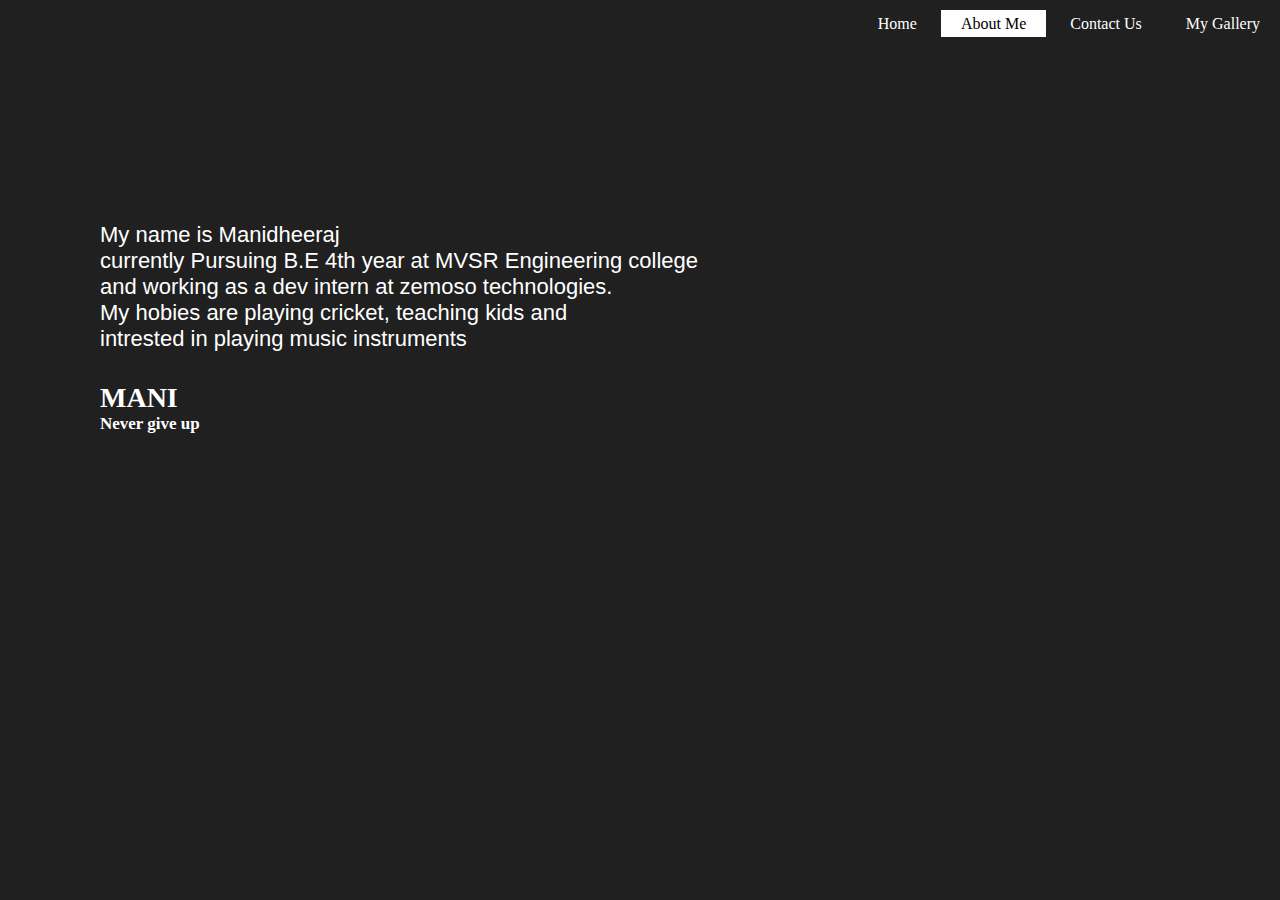
<file: aboutme.html>
<!DOCTYPE html>
<html lang="en">
<head>
  <meta charset="UTF-8">
  <meta http-equiv="X-UA-Compatible" content="IE=edge">
  <meta name="viewport" content="width=device-width, initial-scale=1.0">
  <title>About Me</title>
  <link href="about_style.css" rel="stylesheet">
</head>
<body>
  <header>
    <div class="main">
      <ul>
        <li><a href="./home.html">Home</a></li>
        <li class="active"><a href="./aboutme.html">About Me</a></li>
        <li><a href="./contactme1.html">Contact Us</a></li>
        <li><a href="./gallery1.html">My Gallery</a></li>
      </ul>
    </div>
  </header> 
  <div class="wrapper">
    <div class="testimonial">
      <article>
        <!-- <img id="image" src="./img.jpg"  height="150px" alt="mani"> -->
        <blockquote>
          My name is Manidheeraj <br> currently Pursuing B.E 4th year at MVSR Engineering college
          <br> and working as a dev intern at zemoso technologies.<br>
          My hobies are playing cricket, teaching kids and <br> intrested in playing music instruments 
          <h5>Mani</h5>
          <p><strong>Never give up</strong></p>
        </blockquote>
      </artice>
    </div>
  </div>

  
</body>
</html>
</file>
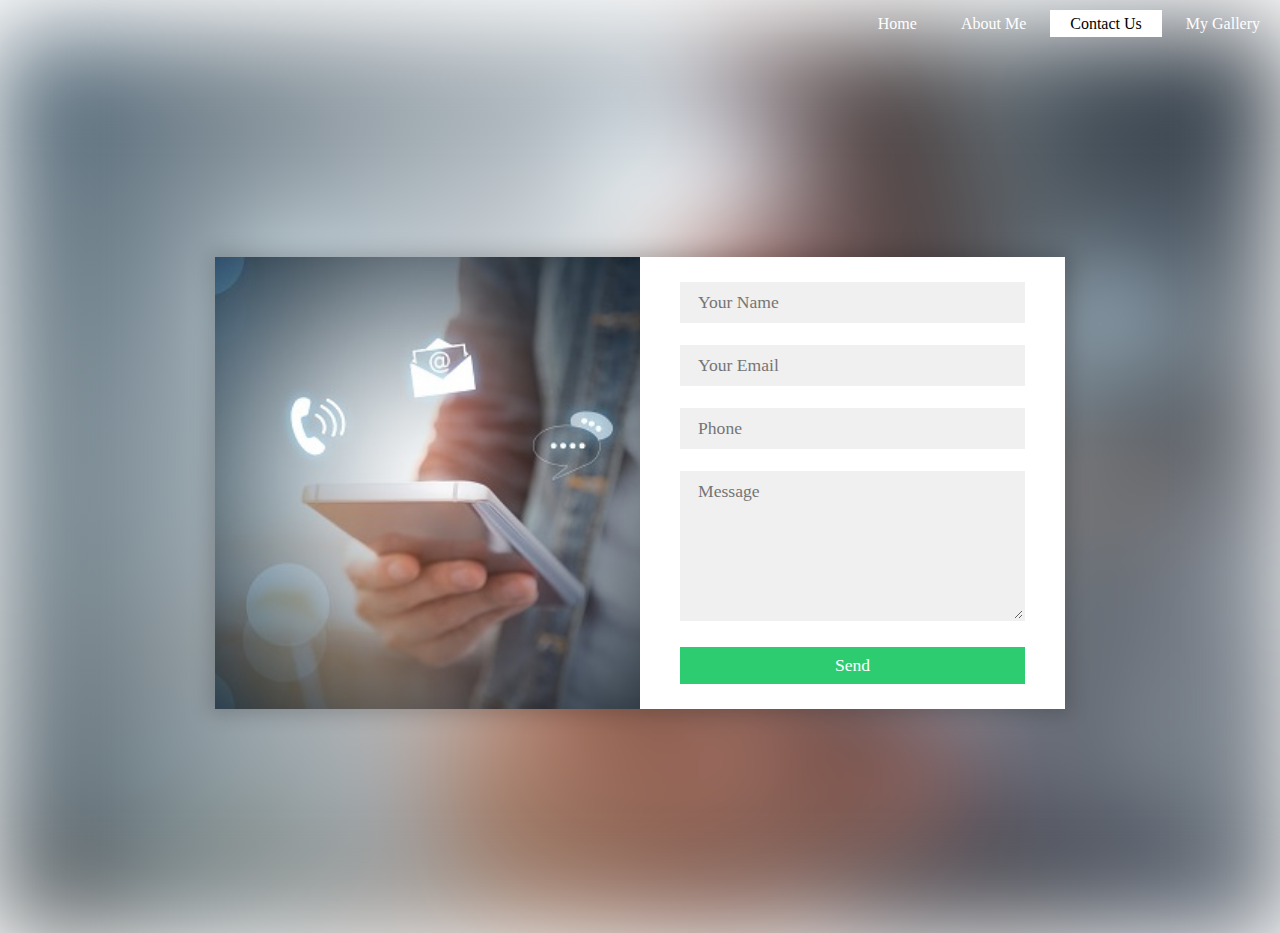
<file: contactme1.html>
<!DOCTYPE html>
<html>
<head>
	<title>Contact us</title>
	<link rel="stylesheet" type="text/css" href="stylesheet.css">
	<link href="https://fonts.googleapis.com/css?family=Quicksand&display=swap" rel="stylesheet">
	<meta name="viewport" content="width=device-width,initial-scale=1.0,minimum-scale=1.0,maximum-scale=1.0">
</head>
<body>
    <header>
        <div class="main">
          <ul>
            <li><a href="./home.html">Home</a></li>
            <li><a href="./aboutme.html">About Me</a></li>
            <li class="active"><a href="./contactme1.html">Contact Us</a></li>
            <li><a href="gallery1.html">My Gallery</a></li>
          </ul>
        </div>
      </header> 
	<div class="container">
		<div class="contact-box">
			<div class="left"></div>
			<div class="right">
				<!-- <h2>Contact Us</h2> -->
				<input type="text" class="field" placeholder="Your Name">
				<input type="text" class="field" placeholder="Your Email">
				<input type="text" class="field" placeholder="Phone">
				<textarea placeholder="Message" class="field"></textarea>
				<button class="btn">Send</button>
			</div>
		</div>
	</div>
</body>
</html>
</file>
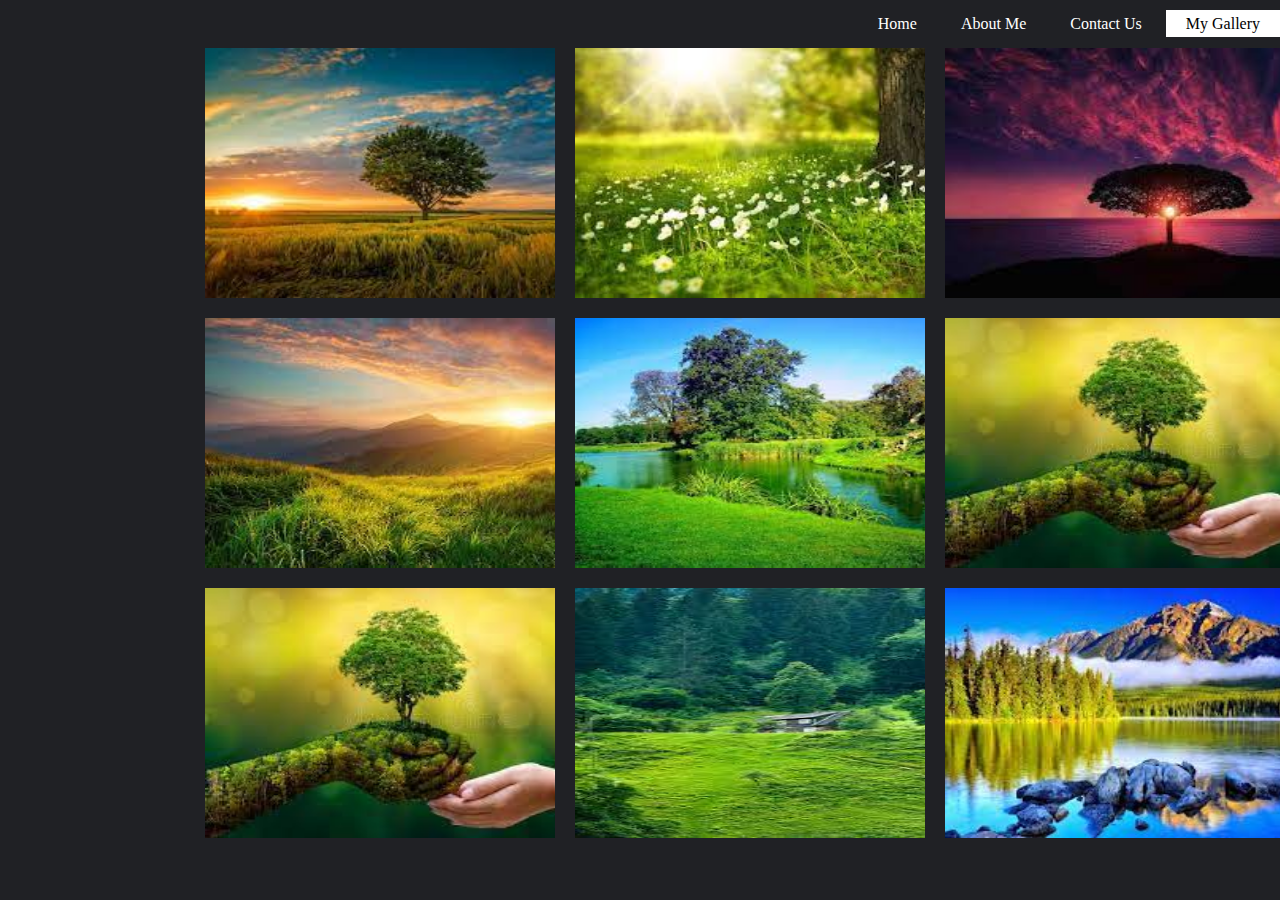
<file: gallery1.html>
<html>
<head>
  <link href="gallery1.css" rel="stylesheet">
</head>
<body>
    <header>
        <div class="main">
          <ul>
            <li><a href="./home.html">Home</a></li>
            <li><a href="./aboutme.html">About Me</a></li>
            <li><a href="./contactme1.html">Contact Us</a></li>
            <li class="active"><a href="./mygallery.html">My Gallery</a></li>
          </ul>
        </div>
      </header> 
  <div class="gallery-image">
    <div class="img-box">
      <img src="./images/img1.jpeg" alt="mani" />
      </div> 
    <div class="img-box">
      <img src="images/img2.jpeg" alt="mani" />
    </div>
    <div class="img-box">
      <img src="./images/img3.jpeg" alt="mani" />
    </div>
    <div class="img-box">
      <img src="./images/img4.jpeg" alt="mani" />
    </div>
    <div class="img-box">
      <img src="./images/img5.jpeg" alt="mani" />
    </div>
    <div class="img-box">
      <img src="./images/img6.jpeg" alt="mani" />
    </div>
    <div class="img-box">
        <img src="./images/img7.jpeg" alt="mani" />
      </div>
      <div class="img-box">
        <img src="./images/img8.jpeg" alt="mani" />
      </div>
      <div class="img-box">
        <img src="./images/img9.jpeg" alt="mani" />
      </div>
  </div>
</body>
</html>
</file>
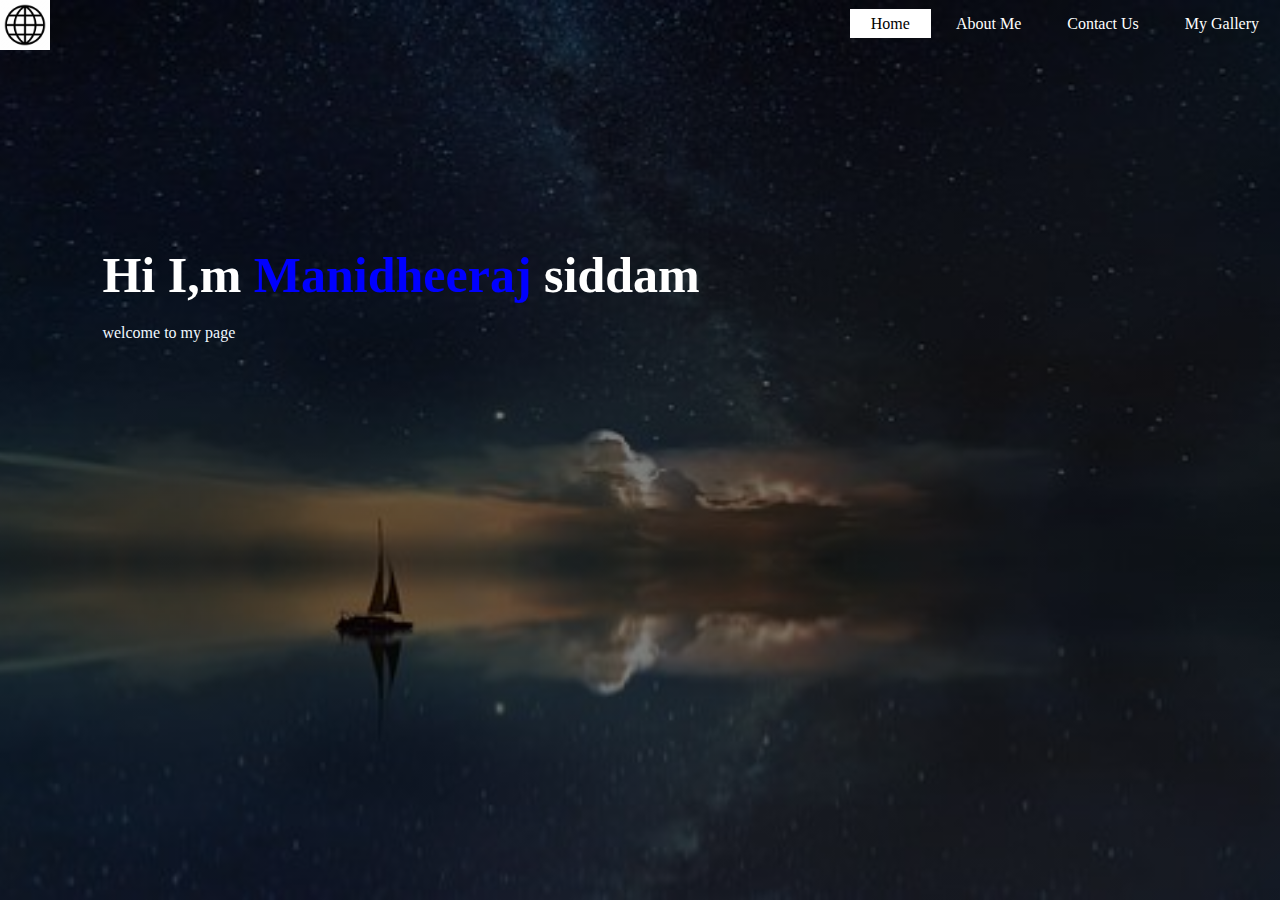
<file: home.html>
<!DOCTYPE html>
<html lang="en">
<head>
    <link rel="stylesheet" href="./home.css" type="text/css">
    <meta charset="UTF-8">
    <meta http-equiv="X-UA-Compatible" content="IE=edge">
    <meta name="viewport" content="width=device-width, initial-scale=1.0">
    <title>Manidheeraj</title>
</head>
<body>
    <header>
        <div class="hero">
            <img src="./images/logo.jpg" width="50px" height="50px" class="logo">
            <ul>
            <li class="active"><a href="./home.html">Home</a></li>
            <li><a href="aboutme.html">About Me</a></li>
            <li><a href="contactme1.html">Contact Us</a></li>
            <li><a href="gallery1.html">My Gallery</a></li>
           </ul>
        <div class="info">
            <h1>Hi I,m <span>Manidheeraj</span> siddam</h1>
            <p> welcome to my page </p>
        </div>
    </div>
    </header>
</body>
</html>
</file>
<file: about_style.css>
*{
  margin:0;
  padding:0;
  font-family: Century Gothic;
}
body{
	height: 100vh;
	width: 100%;
  background-color: gray;
}
ul{
    float:right;
    margin-top:15px;
    
}
ul li{
    display: inline;
}
ul li a{
    text-decoration: none;
    color:white;
    padding: 5px 20px;
}
ul li a:hover{
    background-color: #fff;
    color:black;
}
ul li.active a{
    background-color: #fff;
    color: black;
  }
  
  .wrapper{
    min-height: 100vh;
    width: 100%;
    background-image: linear-gradient(rgba(0,0,0,0.75),rgba(0,0,0,0.75)), url('#808080');
    background-position: center;
    background-repeat: no-repeat;
    background-size: cover;
  }
  .testimonial{
    padding: 30px 100px;
  }
article{
    display: flex;
    flex-wrap: wrap;
    justify-content: space-between;
    margin-top:15%;
}
  article h1{
    margin-top: 30px;
    margin-left: 50px;
    text-align: center;
    font-size:50px;
    font-weight: 800;
    text-transform: uppercase;
    letter-spacing: 1.5;
  }
  article h1:after{
    content: "" ;
    height: 5px;
    width: 225px;
    background-color: #fff;
    display: block;
    margin: auto;
  }
  article img{
    height: 300px;
    width: 300px;
    border: 2px solid #fff;
    margin-top: 60px;
  }
  blockquote{
    font-family: sans-serif;
    font-size: 22px;
    margin-top: 30px;
    color: #fff;
  }
  article h5{
    text-transform: uppercase;
    font-size: 28px;
    margin-top: 30px;
  }
  article p{
    font-size: 17px;
  }
</file>
<file: stylesheet.css>
*{
	padding: 0;
	margin: 0;
	box-sizing: border-box;
	font-family: Century Gothic;
}

body{
	height: 100vh;
	width: 100%;
}
ul{
    float:right;
    margin-top:15px;
    
}
ul li{
    display: inline;
}
ul li a{
    text-decoration: none;
    color:white;
    padding: 5px 20px;
}
ul li a:hover{
    background-color: #fff;
    color:black;
}
ul li.active a{
    background-color: #fff;
    color: black;
  }
.container{
	position: relative;
	width: 100%;
	height: 100%;
	display: flex;
	justify-content: center;
	align-items: center;
	padding: 20px 100px;
}

.container:after{
	content: '';
	position: absolute;
	width: 100%;
	height: 100%;
	left: 0;
	top: 0;
	background: url(./images/contact.jpg) no-repeat center;
	background-size: cover;
	filter: blur(50px);
	z-index: -1;
}
.contact-box{
	max-width: 850px;
	display: grid;
	grid-template-columns: repeat(2, 1fr);
	justify-content: center;
	align-items: center;
	text-align: center;
	background-color: #fff;
	box-shadow: 0px 0px 19px 5px rgba(0,0,0,0.19);
}

.left{
	background: url(./images/contact.jpg) no-repeat center;
	background-size: cover;
	height: 100%;
}

.right{
	padding: 25px 40px;
}

h2{
	position: relative;
	padding: 0 0 10px;
	margin-bottom: 10px;
}

h2:after{
	content: '';
    position: absolute;
    left: 50%;
    bottom: 0;
    transform: translateX(-50%);
    height: 4px;
    width: 50px;
    border-radius: 2px;
    background-color: #2ecc71;
}

.field{
	width: 100%;
	border: 2px solid rgba(0, 0, 0, 0);
	outline: none;
	background-color: rgba(230, 230, 230, 0.6);
	padding: 0.5rem 1rem;
	font-size: 1.1rem;
	margin-bottom: 22px;
	transition: .3s;
}

.field:hover{
	background-color: rgba(0, 0, 0, 0.1);
}

textarea{
	min-height: 150px;
}

.btn{
	width: 100%;
	padding: 0.5rem 1rem;
	background-color: #2ecc71;
	color: #fff;
	font-size: 1.1rem;
	border: none;
	outline: none;
	cursor: pointer;
	transition: .3s;
}

.btn:hover{
    background-color: #27ae60;
}

.field:focus{
    border: 2px solid rgba(30,85,250,0.47);
    background-color: #fff;
}

@media screen and (max-width: 880px){
	.contact-box{
		grid-template-columns: 1fr;
	}
	.left{
		height: 200px;
	}
}
</file>
<file: gallery1.css>
* {
    margin: 0;
    padding: 0;
    box-sizing: border-box;
	  font-family: Century Gothic;
  }
  body{
	height: 100vh;
	width: 100%;
  background-color: #202125;
}
ul{
    float:right;
    margin-top:15px;
    
}
ul li{
    display: inline;
}
ul li a{
    text-decoration: none;
    color:white;
    padding: 5px 20px;
}
ul li a:hover{
    background-color: #fff;
    color:black;
}
ul li.active a{
    background-color: #fff;
    color: black;
  }
  
  .heading {
      text-align: center;
      font-size: 2.0em;
      letter-spacing: 1px;
      padding: 40px;
      color: white;
  }
  
  .gallery-image {
    width:1500px;
    padding:5px 30px;
    display: flex;
    flex-wrap: wrap;
    justify-content: center;
  }
  
  .gallery-image img {
    height: 250px;
    width: 450px;
    transform: scale(1.0);
    transition: transform 0.4s ease;
  }
  
  .img-box {
    box-sizing: content-box;
    margin: 10px;
    height: 250px;
    width: 350px;
    overflow: hidden;
    display: inline-block;
    color: white;
    position: relative;
    background-color: white;
  }
  
  /*.img-box:hover img { 
    transform: scale(1.1);*/
  }
  
  .img-box:hover .transparent-box {
    background-color:rgba(0, 0, 0, 0.5);
  }
  
  .img-box:hover .caption {
    transform: translateY(-20px);
    opacity: 1.0;
  }
  
  .img-box:hover {
    cursor: pointer;
  }
  
  .caption > p:nth-child(2) {
    font-size: 0.8em;
  }
  
  .opacity-low {
    opacity: 0.5;
  }
</file>
<file: home.css>
*{
    margin:0;
    padding:0;
    font-family: Century Gothic;
  }
  header{
    background-image:linear-gradient(rgba(0,0,0,0.5),rgba(0,0,0,0.5)), url(./images/1.jpg);
    height:100vh;
    background-size: cover;
    background-position: center;
  }
  ul{
    float: right;
    list-style-type: none;
    margin-top: 15px;
  }
  ul li{
    display: inline;
  }
  ul li a{
    text-decoration: none;
    color:#fff;
    padding:5px 20px;
    border:1px solid transparent;
    transition: 0.6s ease;
  
  }
  ul li a:hover{
    background-color: #fff;
    color: black;
  }
  .main{
    max-width: 1200px;
    margin: auto;
  }
  ul li.active a{
    background-color: #fff;
    color: black;
  }
  .title{
    position: absolute;
    top: 30%;
    left:30%;
    transform: translate(-50%,-50%);
  }
  .title h1{
    color: #fff;
    font-size: 70px ;
    font-family: 'Times New Roman', Times, serif;
  }
  
.info{
    margin-left: 8%;
    margin-top: 15%;
}
.info h1{
    font-size:50px;
    color: white;
    margin-bottom: 20px;
}
span{
    color: blue;
}
p{
    color: aliceblue;
}
</file>
